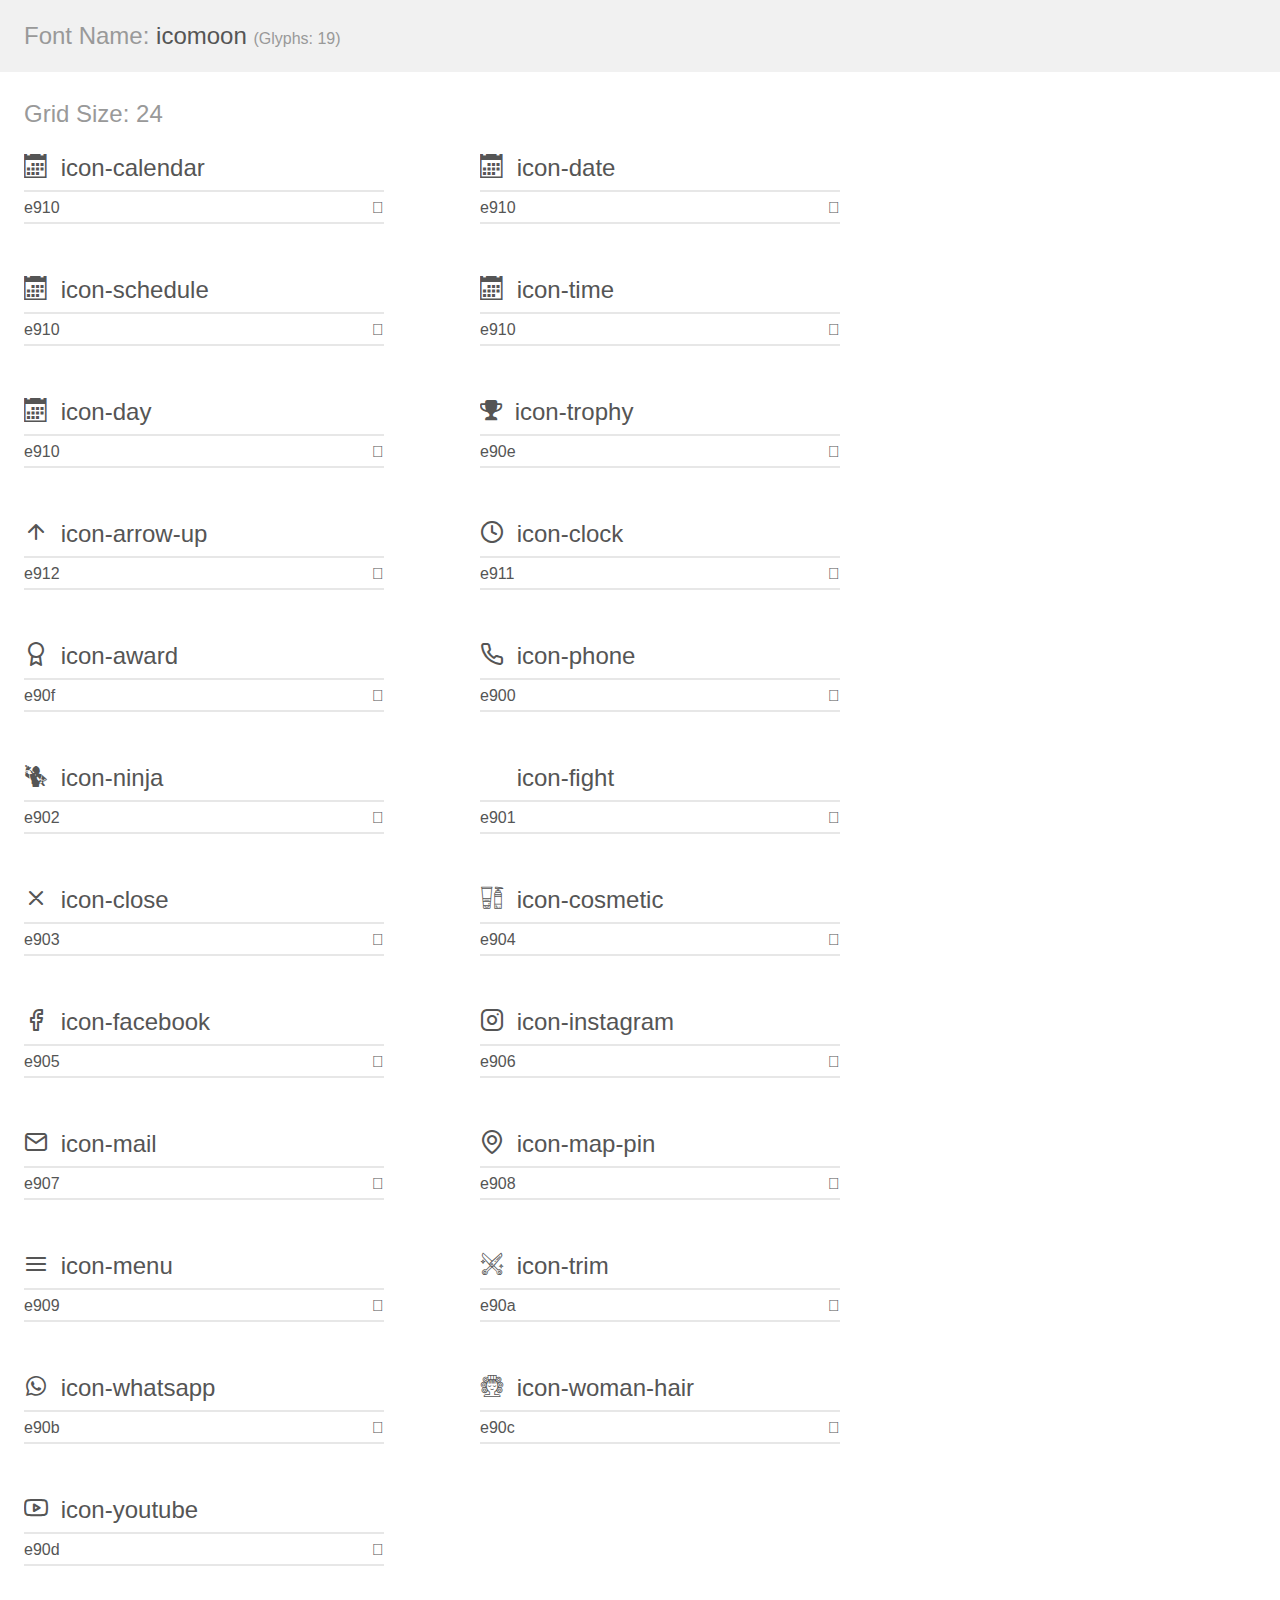
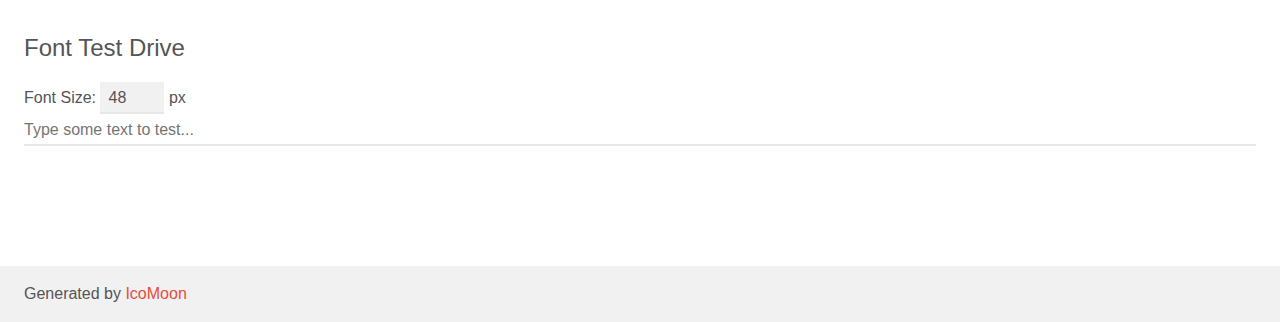
<file: assets/demo.html>
<!doctype html>
<html>
<head>
    <meta charset="utf-8">
    <title>IcoMoon Demo</title>
    <meta name="description" content="An Icon Font Generated By IcoMoon.io">
    <meta name="viewport" content="width=device-width, initial-scale=1">
    <link rel="stylesheet" href="demo-files/demo.css">
    <link rel="stylesheet" href="style.css"></head>
<body>
    <div class="bgc1 clearfix">
        <h1 class="mhmm mvm"><span class="fgc1">Font Name:</span> icomoon <small class="fgc1">(Glyphs:&nbsp;19)</small></h1>
    </div>
    <div class="clearfix mhl ptl">
        <h1 class="mvm mtn fgc1">Grid Size: 24</h1>
        <div class="glyph fs1">
            <div class="clearfix bshadow0 pbs">
                <span class="icon-calendar"></span>
                <span class="mls"> icon-calendar</span>
            </div>
            <fieldset class="fs0 size1of1 clearfix hidden-false">
                <input type="text" readonly value="e910" class="unit size1of2" />
                <input type="text" maxlength="1" readonly value="&#xe910;" class="unitRight size1of2 talign-right" />
            </fieldset>
            <div class="fs0 bshadow0 clearfix hidden-true">
                <span class="unit pvs fgc1">liga: </span>
                <input type="text" readonly value="" class="liga unitRight" />
            </div>
        </div>
        <div class="glyph fs1">
            <div class="clearfix bshadow0 pbs">
                <span class="icon-date"></span>
                <span class="mls"> icon-date</span>
            </div>
            <fieldset class="fs0 size1of1 clearfix hidden-false">
                <input type="text" readonly value="e910" class="unit size1of2" />
                <input type="text" maxlength="1" readonly value="&#xe910;" class="unitRight size1of2 talign-right" />
            </fieldset>
            <div class="fs0 bshadow0 clearfix hidden-true">
                <span class="unit pvs fgc1">liga: </span>
                <input type="text" readonly value="" class="liga unitRight" />
            </div>
        </div>
        <div class="glyph fs1">
            <div class="clearfix bshadow0 pbs">
                <span class="icon-schedule"></span>
                <span class="mls"> icon-schedule</span>
            </div>
            <fieldset class="fs0 size1of1 clearfix hidden-false">
                <input type="text" readonly value="e910" class="unit size1of2" />
                <input type="text" maxlength="1" readonly value="&#xe910;" class="unitRight size1of2 talign-right" />
            </fieldset>
            <div class="fs0 bshadow0 clearfix hidden-true">
                <span class="unit pvs fgc1">liga: </span>
                <input type="text" readonly value="" class="liga unitRight" />
            </div>
        </div>
        <div class="glyph fs1">
            <div class="clearfix bshadow0 pbs">
                <span class="icon-time"></span>
                <span class="mls"> icon-time</span>
            </div>
            <fieldset class="fs0 size1of1 clearfix hidden-false">
                <input type="text" readonly value="e910" class="unit size1of2" />
                <input type="text" maxlength="1" readonly value="&#xe910;" class="unitRight size1of2 talign-right" />
            </fieldset>
            <div class="fs0 bshadow0 clearfix hidden-true">
                <span class="unit pvs fgc1">liga: </span>
                <input type="text" readonly value="" class="liga unitRight" />
            </div>
        </div>
        <div class="glyph fs1">
            <div class="clearfix bshadow0 pbs">
                <span class="icon-day"></span>
                <span class="mls"> icon-day</span>
            </div>
            <fieldset class="fs0 size1of1 clearfix hidden-false">
                <input type="text" readonly value="e910" class="unit size1of2" />
                <input type="text" maxlength="1" readonly value="&#xe910;" class="unitRight size1of2 talign-right" />
            </fieldset>
            <div class="fs0 bshadow0 clearfix hidden-true">
                <span class="unit pvs fgc1">liga: </span>
                <input type="text" readonly value="" class="liga unitRight" />
            </div>
        </div>
        <div class="glyph fs1">
            <div class="clearfix bshadow0 pbs">
                <span class="icon-trophy"></span>
                <span class="mls"> icon-trophy</span>
            </div>
            <fieldset class="fs0 size1of1 clearfix hidden-false">
                <input type="text" readonly value="e90e" class="unit size1of2" />
                <input type="text" maxlength="1" readonly value="&#xe90e;" class="unitRight size1of2 talign-right" />
            </fieldset>
            <div class="fs0 bshadow0 clearfix hidden-true">
                <span class="unit pvs fgc1">liga: </span>
                <input type="text" readonly value="" class="liga unitRight" />
            </div>
        </div>
        <div class="glyph fs1">
            <div class="clearfix bshadow0 pbs">
                <span class="icon-arrow-up"></span>
                <span class="mls"> icon-arrow-up</span>
            </div>
            <fieldset class="fs0 size1of1 clearfix hidden-false">
                <input type="text" readonly value="e912" class="unit size1of2" />
                <input type="text" maxlength="1" readonly value="&#xe912;" class="unitRight size1of2 talign-right" />
            </fieldset>
            <div class="fs0 bshadow0 clearfix hidden-true">
                <span class="unit pvs fgc1">liga: </span>
                <input type="text" readonly value="" class="liga unitRight" />
            </div>
        </div>
        <div class="glyph fs1">
            <div class="clearfix bshadow0 pbs">
                <span class="icon-clock"></span>
                <span class="mls"> icon-clock</span>
            </div>
            <fieldset class="fs0 size1of1 clearfix hidden-false">
                <input type="text" readonly value="e911" class="unit size1of2" />
                <input type="text" maxlength="1" readonly value="&#xe911;" class="unitRight size1of2 talign-right" />
            </fieldset>
            <div class="fs0 bshadow0 clearfix hidden-true">
                <span class="unit pvs fgc1">liga: </span>
                <input type="text" readonly value="" class="liga unitRight" />
            </div>
        </div>
        <div class="glyph fs1">
            <div class="clearfix bshadow0 pbs">
                <span class="icon-award"></span>
                <span class="mls"> icon-award</span>
            </div>
            <fieldset class="fs0 size1of1 clearfix hidden-false">
                <input type="text" readonly value="e90f" class="unit size1of2" />
                <input type="text" maxlength="1" readonly value="&#xe90f;" class="unitRight size1of2 talign-right" />
            </fieldset>
            <div class="fs0 bshadow0 clearfix hidden-true">
                <span class="unit pvs fgc1">liga: </span>
                <input type="text" readonly value="" class="liga unitRight" />
            </div>
        </div>
        <div class="glyph fs1">
            <div class="clearfix bshadow0 pbs">
                <span class="icon-phone"></span>
                <span class="mls"> icon-phone</span>
            </div>
            <fieldset class="fs0 size1of1 clearfix hidden-false">
                <input type="text" readonly value="e900" class="unit size1of2" />
                <input type="text" maxlength="1" readonly value="&#xe900;" class="unitRight size1of2 talign-right" />
            </fieldset>
            <div class="fs0 bshadow0 clearfix hidden-true">
                <span class="unit pvs fgc1">liga: </span>
                <input type="text" readonly value="" class="liga unitRight" />
            </div>
        </div>
        <div class="glyph fs1">
            <div class="clearfix bshadow0 pbs">
                <span class="icon-ninja"></span>
                <span class="mls"> icon-ninja</span>
            </div>
            <fieldset class="fs0 size1of1 clearfix hidden-false">
                <input type="text" readonly value="e902" class="unit size1of2" />
                <input type="text" maxlength="1" readonly value="&#xe902;" class="unitRight size1of2 talign-right" />
            </fieldset>
            <div class="fs0 bshadow0 clearfix hidden-true">
                <span class="unit pvs fgc1">liga: </span>
                <input type="text" readonly value="" class="liga unitRight" />
            </div>
        </div>
        <div class="glyph fs1">
            <div class="clearfix bshadow0 pbs">
                <span class="icon-fight"></span>
                <span class="mls"> icon-fight</span>
            </div>
            <fieldset class="fs0 size1of1 clearfix hidden-false">
                <input type="text" readonly value="e901" class="unit size1of2" />
                <input type="text" maxlength="1" readonly value="&#xe901;" class="unitRight size1of2 talign-right" />
            </fieldset>
            <div class="fs0 bshadow0 clearfix hidden-true">
                <span class="unit pvs fgc1">liga: </span>
                <input type="text" readonly value="" class="liga unitRight" />
            </div>
        </div>
        <div class="glyph fs1">
            <div class="clearfix bshadow0 pbs">
                <span class="icon-close"></span>
                <span class="mls"> icon-close</span>
            </div>
            <fieldset class="fs0 size1of1 clearfix hidden-false">
                <input type="text" readonly value="e903" class="unit size1of2" />
                <input type="text" maxlength="1" readonly value="&#xe903;" class="unitRight size1of2 talign-right" />
            </fieldset>
            <div class="fs0 bshadow0 clearfix hidden-true">
                <span class="unit pvs fgc1">liga: </span>
                <input type="text" readonly value="" class="liga unitRight" />
            </div>
        </div>
        <div class="glyph fs1">
            <div class="clearfix bshadow0 pbs">
                <span class="icon-cosmetic"></span>
                <span class="mls"> icon-cosmetic</span>
            </div>
            <fieldset class="fs0 size1of1 clearfix hidden-false">
                <input type="text" readonly value="e904" class="unit size1of2" />
                <input type="text" maxlength="1" readonly value="&#xe904;" class="unitRight size1of2 talign-right" />
            </fieldset>
            <div class="fs0 bshadow0 clearfix hidden-true">
                <span class="unit pvs fgc1">liga: </span>
                <input type="text" readonly value="" class="liga unitRight" />
            </div>
        </div>
        <div class="glyph fs1">
            <div class="clearfix bshadow0 pbs">
                <span class="icon-facebook"></span>
                <span class="mls"> icon-facebook</span>
            </div>
            <fieldset class="fs0 size1of1 clearfix hidden-false">
                <input type="text" readonly value="e905" class="unit size1of2" />
                <input type="text" maxlength="1" readonly value="&#xe905;" class="unitRight size1of2 talign-right" />
            </fieldset>
            <div class="fs0 bshadow0 clearfix hidden-true">
                <span class="unit pvs fgc1">liga: </span>
                <input type="text" readonly value="" class="liga unitRight" />
            </div>
        </div>
        <div class="glyph fs1">
            <div class="clearfix bshadow0 pbs">
                <span class="icon-instagram"></span>
                <span class="mls"> icon-instagram</span>
            </div>
            <fieldset class="fs0 size1of1 clearfix hidden-false">
                <input type="text" readonly value="e906" class="unit size1of2" />
                <input type="text" maxlength="1" readonly value="&#xe906;" class="unitRight size1of2 talign-right" />
            </fieldset>
            <div class="fs0 bshadow0 clearfix hidden-true">
                <span class="unit pvs fgc1">liga: </span>
                <input type="text" readonly value="" class="liga unitRight" />
            </div>
        </div>
        <div class="glyph fs1">
            <div class="clearfix bshadow0 pbs">
                <span class="icon-mail"></span>
                <span class="mls"> icon-mail</span>
            </div>
            <fieldset class="fs0 size1of1 clearfix hidden-false">
                <input type="text" readonly value="e907" class="unit size1of2" />
                <input type="text" maxlength="1" readonly value="&#xe907;" class="unitRight size1of2 talign-right" />
            </fieldset>
            <div class="fs0 bshadow0 clearfix hidden-true">
                <span class="unit pvs fgc1">liga: </span>
                <input type="text" readonly value="" class="liga unitRight" />
            </div>
        </div>
        <div class="glyph fs1">
            <div class="clearfix bshadow0 pbs">
                <span class="icon-map-pin"></span>
                <span class="mls"> icon-map-pin</span>
            </div>
            <fieldset class="fs0 size1of1 clearfix hidden-false">
                <input type="text" readonly value="e908" class="unit size1of2" />
                <input type="text" maxlength="1" readonly value="&#xe908;" class="unitRight size1of2 talign-right" />
            </fieldset>
            <div class="fs0 bshadow0 clearfix hidden-true">
                <span class="unit pvs fgc1">liga: </span>
                <input type="text" readonly value="" class="liga unitRight" />
            </div>
        </div>
        <div class="glyph fs1">
            <div class="clearfix bshadow0 pbs">
                <span class="icon-menu"></span>
                <span class="mls"> icon-menu</span>
            </div>
            <fieldset class="fs0 size1of1 clearfix hidden-false">
                <input type="text" readonly value="e909" class="unit size1of2" />
                <input type="text" maxlength="1" readonly value="&#xe909;" class="unitRight size1of2 talign-right" />
            </fieldset>
            <div class="fs0 bshadow0 clearfix hidden-true">
                <span class="unit pvs fgc1">liga: </span>
                <input type="text" readonly value="" class="liga unitRight" />
            </div>
        </div>
        <div class="glyph fs1">
            <div class="clearfix bshadow0 pbs">
                <span class="icon-trim"></span>
                <span class="mls"> icon-trim</span>
            </div>
            <fieldset class="fs0 size1of1 clearfix hidden-false">
                <input type="text" readonly value="e90a" class="unit size1of2" />
                <input type="text" maxlength="1" readonly value="&#xe90a;" class="unitRight size1of2 talign-right" />
            </fieldset>
            <div class="fs0 bshadow0 clearfix hidden-true">
                <span class="unit pvs fgc1">liga: </span>
                <input type="text" readonly value="" class="liga unitRight" />
            </div>
        </div>
        <div class="glyph fs1">
            <div class="clearfix bshadow0 pbs">
                <span class="icon-whatsapp"></span>
                <span class="mls"> icon-whatsapp</span>
            </div>
            <fieldset class="fs0 size1of1 clearfix hidden-false">
                <input type="text" readonly value="e90b" class="unit size1of2" />
                <input type="text" maxlength="1" readonly value="&#xe90b;" class="unitRight size1of2 talign-right" />
            </fieldset>
            <div class="fs0 bshadow0 clearfix hidden-true">
                <span class="unit pvs fgc1">liga: </span>
                <input type="text" readonly value="" class="liga unitRight" />
            </div>
        </div>
        <div class="glyph fs1">
            <div class="clearfix bshadow0 pbs">
                <span class="icon-woman-hair"></span>
                <span class="mls"> icon-woman-hair</span>
            </div>
            <fieldset class="fs0 size1of1 clearfix hidden-false">
                <input type="text" readonly value="e90c" class="unit size1of2" />
                <input type="text" maxlength="1" readonly value="&#xe90c;" class="unitRight size1of2 talign-right" />
            </fieldset>
            <div class="fs0 bshadow0 clearfix hidden-true">
                <span class="unit pvs fgc1">liga: </span>
                <input type="text" readonly value="" class="liga unitRight" />
            </div>
        </div>
        <div class="glyph fs1">
            <div class="clearfix bshadow0 pbs">
                <span class="icon-youtube"></span>
                <span class="mls"> icon-youtube</span>
            </div>
            <fieldset class="fs0 size1of1 clearfix hidden-false">
                <input type="text" readonly value="e90d" class="unit size1of2" />
                <input type="text" maxlength="1" readonly value="&#xe90d;" class="unitRight size1of2 talign-right" />
            </fieldset>
            <div class="fs0 bshadow0 clearfix hidden-true">
                <span class="unit pvs fgc1">liga: </span>
                <input type="text" readonly value="" class="liga unitRight" />
            </div>
        </div>
    </div>

    <!--[if gt IE 8]><!-->
    <div class="mhl clearfix mbl">
        <h1>Font Test Drive</h1>
        <label>
            Font Size: <input id="fontSize" type="number" class="textbox0 mbm"
            min="8" value="48" />
            px
        </label>
        <input id="testText" type="text" class="phl size1of1 mvl"
        placeholder="Type some text to test..." value=""/>
        <div id="testDrive" class="icon-" style="font-family: icomoon">&nbsp;
        </div>
    </div>
    <!--<![endif]-->
    <div class="bgc1 clearfix">
        <p class="mhl">Generated by <a href="https://icomoon.io/app">IcoMoon</a></p>
    </div>

    <script src="demo-files/demo.js"></script>
</body>
</html>
</file>
<file: assets/demo-files/demo.css>
body {
  padding: 0;
  margin: 0;
  font-family: sans-serif;
  font-size: 1em;
  line-height: 1.5;
  color: #555;
  background: #fff;
}
h1 {
  font-size: 1.5em;
  font-weight: normal;
}
small {
  font-size: .66666667em;
}
a {
  color: #e74c3c;
  text-decoration: none;
}
a:hover, a:focus {
  box-shadow: 0 1px #e74c3c;
}
.bshadow0, input {
  box-shadow: inset 0 -2px #e7e7e7;
}
input:hover {
  box-shadow: inset 0 -2px #ccc;
}
input, fieldset {
  font-family: sans-serif;
  font-size: 1em;
  margin: 0;
  padding: 0;
  border: 0;
}
input {
  color: inherit;
  line-height: 1.5;
  height: 1.5em;
  padding: .25em 0;
}
input:focus {
  outline: none;
  box-shadow: inset 0 -2px #449fdb;
}
.glyph {
  font-size: 16px;
  width: 15em;
  padding-bottom: 1em;
  margin-right: 4em;
  margin-bottom: 1em;
  float: left;
  overflow: hidden;
}
.liga {
  width: 80%;
  width: calc(100% - 2.5em);
}
.talign-right {
  text-align: right;
}
.talign-center {
  text-align: center;
}
.bgc1 {
  background: #f1f1f1;
}
.fgc1 {
  color: #999;
}
.fgc0 {
  color: #000;
}
p {
  margin-top: 1em;
  margin-bottom: 1em;
}
.mvm {
  margin-top: .75em;
  margin-bottom: .75em;
}
.mtn {
  margin-top: 0;
}
.mtl, .mal {
  margin-top: 1.5em;
}
.mbl, .mal {
  margin-bottom: 1.5em;
}
.mal, .mhl {
  margin-left: 1.5em;
  margin-right: 1.5em;
}
.mhmm {
  margin-left: 1em;
  margin-right: 1em;
}
.mls {
  margin-left: .25em;
}
.ptl {
  padding-top: 1.5em;
}
.pbs, .pvs {
  padding-bottom: .25em;
}
.pvs, .pts {
  padding-top: .25em;
}
.unit {
  float: left;
}
.unitRight {
  float: right;
}
.size1of2 {
  width: 50%;
}
.size1of1 {
  width: 100%;
}
.clearfix:before, .clearfix:after {
  content: " ";
  display: table;
}
.clearfix:after {
  clear: both;
}
.hidden-true {
  display: none;
}
.textbox0 {
  width: 3em;
  background: #f1f1f1;
  padding: .25em .5em;
  line-height: 1.5;
  height: 1.5em;
}
#testDrive {
  display: block;
  padding-top: 24px;
  line-height: 1.5;
}
.fs0 {
  font-size: 16px;
}
.fs1 {
  font-size: 24px;
}
</file>
<file: assets/style.css>
@font-face {
  font-family: 'icomoon';
  src:  url('fonts/icomoon.eot?fh87qr');
  src:  url('fonts/icomoon.eot?fh87qr#iefix') format('embedded-opentype'),
    url('fonts/icomoon.ttf?fh87qr') format('truetype'),
    url('fonts/icomoon.woff?fh87qr') format('woff'),
    url('fonts/icomoon.svg?fh87qr#icomoon') format('svg');
  font-weight: normal;
  font-style: normal;
  font-display: block;
}

[class^="icon-"], [class*=" icon-"] {
  /* use !important to prevent issues with browser extensions that change fonts */
  font-family: 'icomoon' !important;
  speak: never;
  font-style: normal;
  font-weight: normal;
  font-variant: normal;
  text-transform: none;
  line-height: 1;

  /* Better Font Rendering =========== */
  -webkit-font-smoothing: antialiased;
  -moz-osx-font-smoothing: grayscale;
}

.icon-calendar:before {
  content: "\e910";
}
.icon-date:before {
  content: "\e910";
}
.icon-schedule:before {
  content: "\e910";
}
.icon-time:before {
  content: "\e910";
}
.icon-day:before {
  content: "\e910";
}
.icon-trophy:before {
  content: "\e90e";
}
.icon-arrow-up:before {
  content: "\e912";
}
.icon-clock:before {
  content: "\e911";
}
.icon-award:before {
  content: "\e90f";
}
.icon-phone:before {
  content: "\e900";
}
.icon-ninja:before {
  content: "\e902";
}
.icon-fight:before {
  content: "\e901";
}
.icon-close:before {
  content: "\e903";
}
.icon-cosmetic:before {
  content: "\e904";
}
.icon-facebook:before {
  content: "\e905";
}
.icon-instagram:before {
  content: "\e906";
}
.icon-mail:before {
  content: "\e907";
}
.icon-map-pin:before {
  content: "\e908";
}
.icon-menu:before {
  content: "\e909";
}
.icon-trim:before {
  content: "\e90a";
}
.icon-whatsapp:before {
  content: "\e90b";
}
.icon-woman-hair:before {
  content: "\e90c";
}
.icon-youtube:before {
  content: "\e90d";
}
</file>
